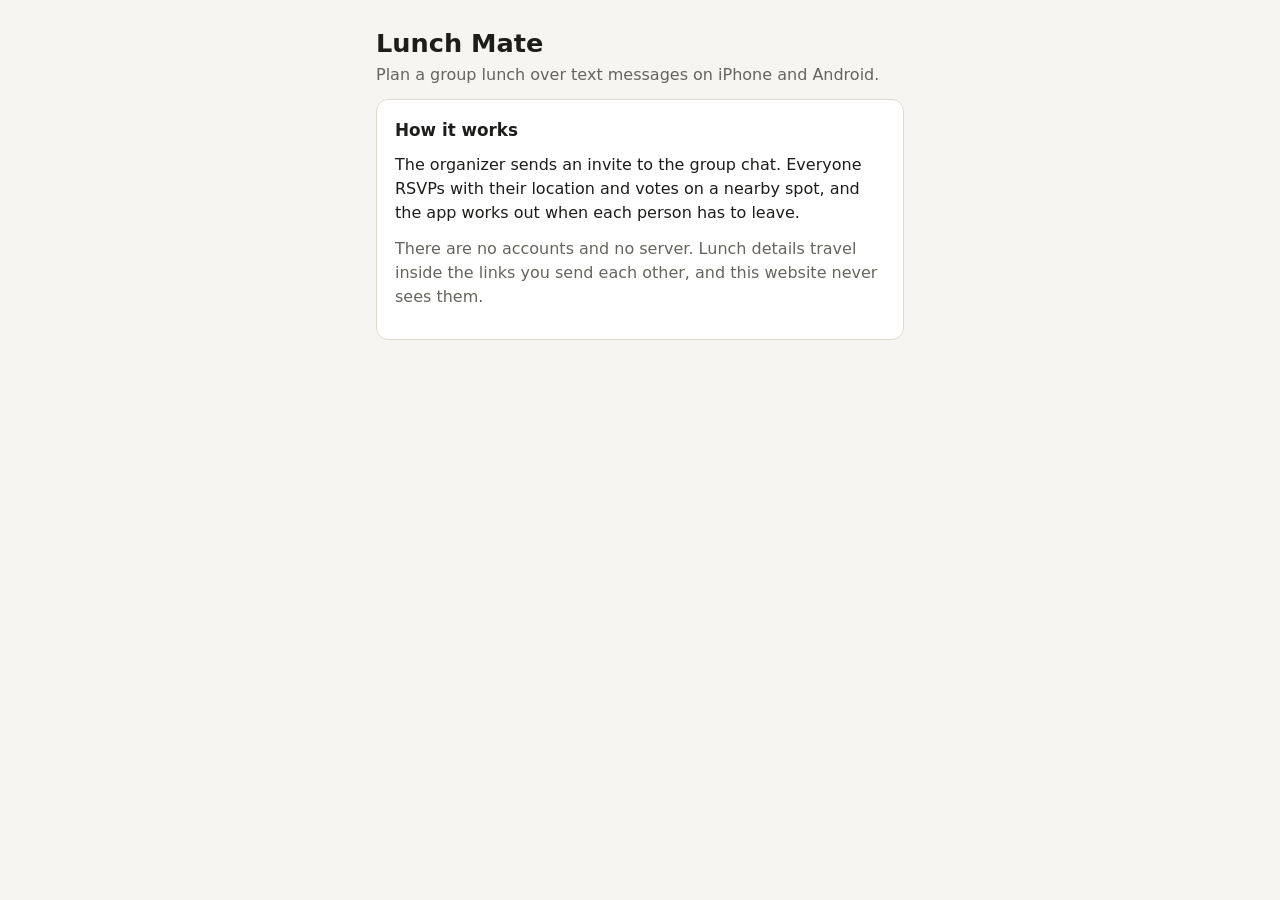
<file: index.html>
<!DOCTYPE html>
<html lang="en">
<head>
  <meta charset="UTF-8">
  <meta name="viewport" content="width=device-width, initial-scale=1.0">
  <title>Lunch Mate</title>
  <link rel="icon" href="data:image/svg+xml,%3Csvg xmlns='http://www.w3.org/2000/svg' viewBox='0 0 100 100'%3E%3Ctext y='.9em' font-size='90'%3E%F0%9F%8D%B4%3C/text%3E%3C/svg%3E">
  <link rel="stylesheet" href="styles.css">
</head>
<body>
  <main>
    <h1>Lunch Mate</h1>
    <p class="muted">Plan a group lunch over text messages on iPhone and Android.</p>
    <section class="card">
      <h2>How it works</h2>
      <p>The organizer sends an invite to the group chat. Everyone RSVPs with their location and votes on a nearby spot, and the app works out when each person has to leave.</p>
      <p class="muted">There are no accounts and no server. Lunch details travel inside the links you send each other, and this website never sees them.</p>
    </section>
  </main>
</body>
</html>
</file>
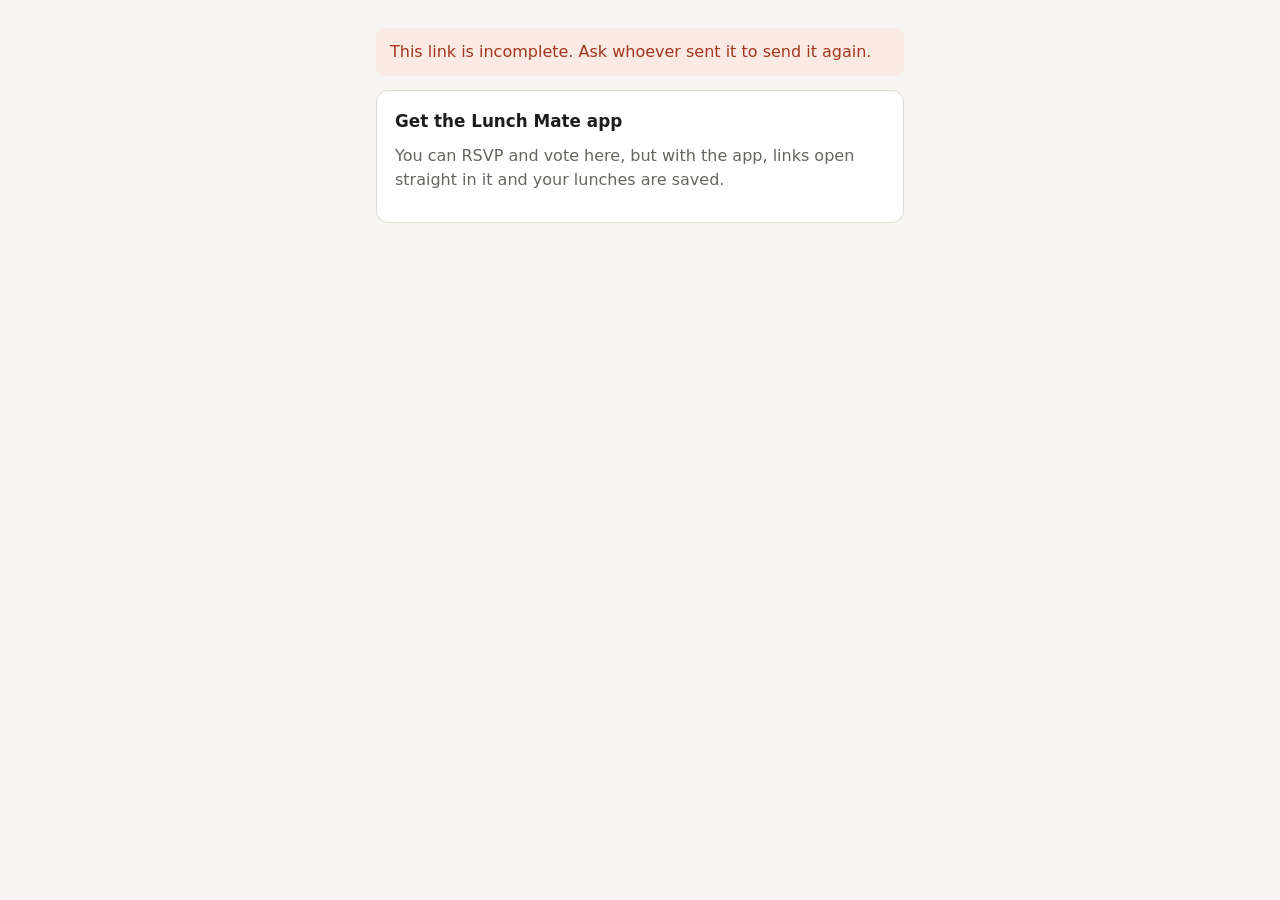
<file: l/index.html>
<!DOCTYPE html>
<html lang="en">
<head>
  <meta charset="UTF-8">
  <meta name="viewport" content="width=device-width, initial-scale=1.0">
  <meta name="referrer" content="no-referrer">
  <title>Lunch Mate</title>
  <link rel="icon" href="data:image/svg+xml,%3Csvg xmlns='http://www.w3.org/2000/svg' viewBox='0 0 100 100'%3E%3Ctext y='.9em' font-size='90'%3E%F0%9F%8D%B4%3C/text%3E%3C/svg%3E">
  <link rel="stylesheet" href="../styles.css">
  <script type="module" src="page.js"></script>
</head>
<body>
  <!-- Shown when the Lunch Mate app isn't installed. Everything happens in
       this browser: the lunch details are after the # in the address, which
       browsers never send to the website. -->
  <main>
    <p id="message" class="notice" role="status" hidden></p>
    <p id="error" class="notice error" role="alert" hidden></p>

    <header id="header" hidden>
      <h1 id="title"></h1>
      <p id="meta" class="muted"></p>
    </header>

    <section id="plan" class="card highlight" hidden>
      <h2>Lunch is set</h2>
      <p class="big"><a id="spotLink" target="_blank" rel="noopener"></a></p>
      <p id="spotAddress" class="muted"></p>
      <p id="myLeave"></p>
      <p id="planNote" class="muted"></p>
      <table>
        <thead><tr><th>Who</th><th>Travel</th><th>Leave by</th></tr></thead>
        <tbody id="planRows"></tbody>
      </table>
    </section>

    <section id="rsvp" class="card" hidden>
      <h2 id="rsvpHeading">RSVP</h2>
      <p id="rsvpNote" class="muted"></p>
      <form id="rsvpForm">
        <label>Your name
          <input name="name" maxlength="60" required autocomplete="name">
        </label>
        <button type="submit" class="primary" id="rsvpBtn">Share my location and RSVP</button>
      </form>
    </section>

    <section id="times" class="card" hidden>
      <h2>When can you make it?</h2>
      <p class="muted">Tap Yes for every time that works, then vote for a spot below. Your times go with your vote.</p>
      <ul id="timeList" class="list"></ul>
    </section>

    <section id="vote" class="card" hidden>
      <h2>Vote for a spot</h2>
      <p id="voteNote" class="muted"></p>
      <ul id="spots" class="list"></ul>
    </section>

    <section id="send" class="card highlight" hidden>
      <h2 id="sendHeading">Send this back</h2>
      <p id="sendNote" class="muted"></p>
      <button type="button" class="primary" id="shareBtn">Send…</button>
      <a id="smsBtn" class="button">Text it</a>
      <button type="button" id="copyBtn">Copy message</button>
      <textarea id="sendText" readonly aria-label="Message to send"></textarea>
    </section>

    <section id="reply" class="card" hidden>
      <h2>This link is for the organizer</h2>
      <p class="muted">It's an RSVP or vote. The organizer adds it by tapping it on their phone, in the Lunch Mate app.</p>
    </section>

    <section class="card">
      <h2>Get the Lunch Mate app</h2>
      <p class="muted">You can RSVP and vote here, but with the app, links open straight in it and your lunches are saved.</p>
    </section>
  </main>
</body>
</html>
</file>
<file: styles.css>
:root {
  --bg: #f6f5f2;
  --surface: #ffffff;
  --text: #1d1d1b;
  --muted: #66645e;
  --border: #dedbd3;
  --accent: #2f6b4f;
  --accent-text: #ffffff;
  --accent-soft: #e3efe8;
  --danger: #a3361f;
  --danger-soft: #fbe9e4;
  color-scheme: light;
}

@media (prefers-color-scheme: dark) {
  :root {
    --bg: #171816;
    --surface: #212320;
    --text: #ecebe6;
    --muted: #a3a29b;
    --border: #383a35;
    --accent: #7cc39f;
    --accent-text: #10251a;
    --accent-soft: #24372c;
    --danger: #f19a84;
    --danger-soft: #3a221c;
    color-scheme: dark;
  }
}

* { box-sizing: border-box; }
[hidden] { display: none !important; }

body {
  margin: 0;
  background: var(--bg);
  color: var(--text);
  font: 16px/1.5 system-ui, -apple-system, "Segoe UI", sans-serif;
}

main { max-width: 560px; margin: 0 auto; padding: 28px 16px 56px; }
h1 { font-size: 1.6rem; line-height: 1.2; margin: 0 0 4px; }
h2 { font-size: 1.05rem; margin: 0 0 10px; }
p { margin: 0 0 12px; }
.muted { color: var(--muted); }

.card {
  background: var(--surface);
  border: 1px solid var(--border);
  border-radius: 12px;
  padding: 18px;
  margin-bottom: 14px;
}
.card.highlight { border-color: var(--accent); }

label { display: block; font-weight: 600; font-size: 0.9rem; margin-bottom: 12px; }
input, textarea {
  display: block;
  width: 100%;
  margin-top: 4px;
  padding: 10px;
  font: inherit;
  font-weight: 400;
  color: var(--text);
  background: var(--bg);
  border: 1px solid var(--border);
  border-radius: 8px;
}
textarea { min-height: 96px; font-size: 0.85rem; }

button, .button {
  display: block;
  width: 100%;
  padding: 11px 14px;
  margin-top: 8px;
  font: inherit;
  font-weight: 600;
  text-align: center;
  color: var(--text);
  background: var(--surface);
  border: 1px solid var(--border);
  border-radius: 8px;
  cursor: pointer;
  text-decoration: none;
}
button.primary, .button.primary { background: var(--accent); color: var(--accent-text); border-color: var(--accent); }
button:disabled { opacity: 0.55; cursor: default; }

.notice { padding: 12px 14px; border-radius: 8px; margin-bottom: 14px; background: var(--accent-soft); }
.notice.error { background: var(--danger-soft); color: var(--danger); }

.list { list-style: none; margin: 0; padding: 0; }
.list li { display: flex; align-items: center; gap: 12px; padding: 10px 0; border-top: 1px solid var(--border); }
.list li:first-child { border-top: 0; }
.list .grow { flex: 1; min-width: 0; }
.list .sub { display: block; color: var(--muted); font-size: 0.85rem; overflow-wrap: anywhere; }
.list li button { width: auto; margin: 0; min-width: 88px; }
.list li.mine { background: var(--accent-soft); margin: 0 -8px; padding: 10px 8px; border-radius: 6px; }

table { width: 100%; border-collapse: collapse; font-variant-numeric: tabular-nums; margin: 8px 0; }
th, td { text-align: left; padding: 6px 8px 6px 0; border-top: 1px solid var(--border); }
th { font-size: 0.85rem; color: var(--muted); border-top: 0; }
tr.mine td { font-weight: 700; }
.big { font-size: 1.35rem; font-weight: 700; margin: 0 0 2px; }
</file>
